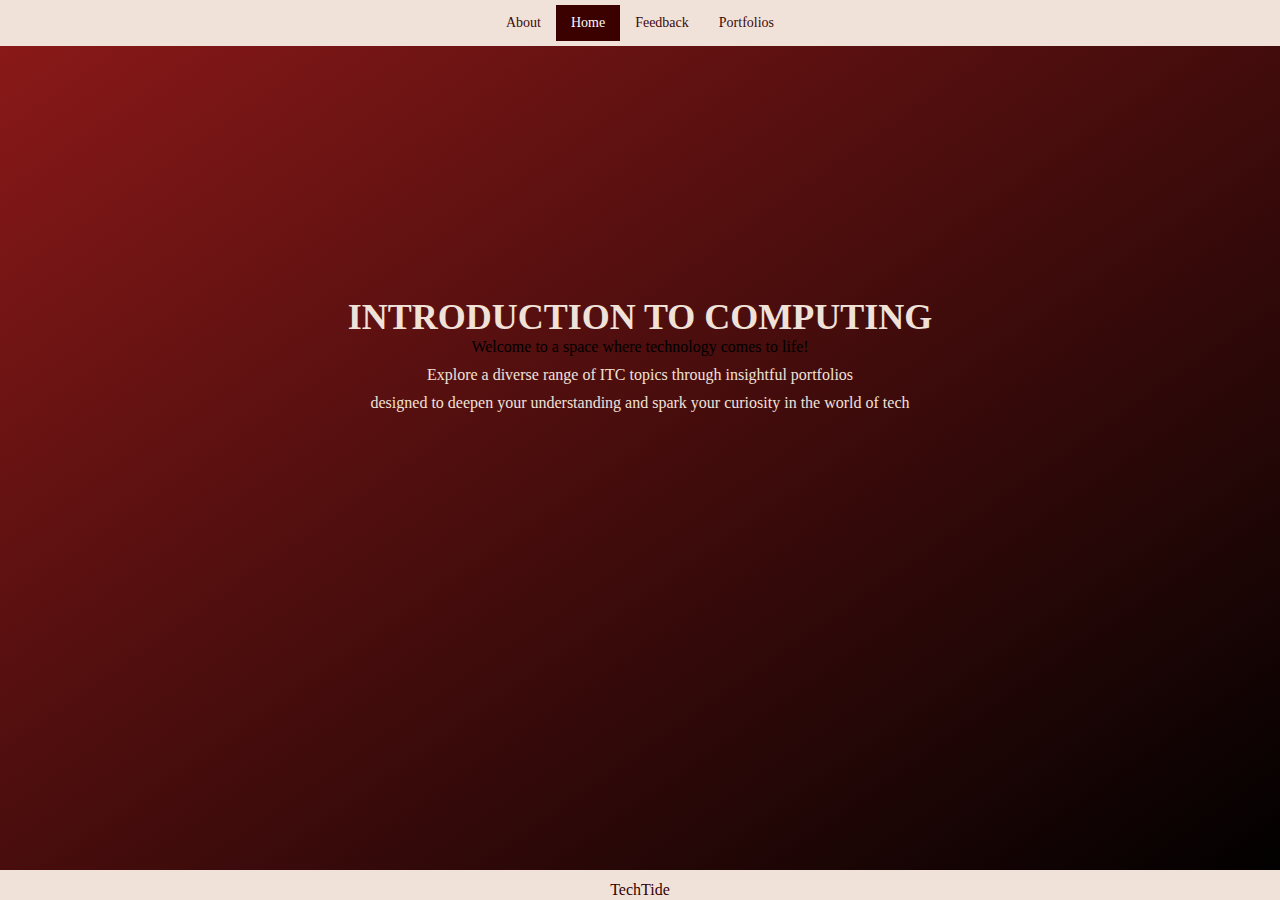
<file: index.html>
<!DOCTYPE html>
<html lang="en">
<head>
  <meta charset="UTF-8">
  <meta name="viewport" content="width=device-width, initial-scale=1.0">
  <title>Home</title>
  <link rel="stylesheet" href="https://cdnjs.cloudflare.com/ajax/libs/font-awesome/6.7.1/css/all.min.css" integrity="sha512-5Hs3dF2AEPkpNAR7UiOHba+lRSJNeM2ECkwxUIxC1Q/FLycGTbNapWXB4tP889k5T5Ju8fs4b1P5z/iB4nMfSQ==" crossorigin="anonymous" referrerpolicy="no-referrer" />
  <link rel="stylesheet" type="text/css" href="style.css">
</head>
<div class="footer">
  <p1>TechTide</p1>
</div>
<body>

<body>
  <div class="topnav">
    <a href="About.html">About</a>
    <a href="index.html" class="active">Home</a>
    <a href="Feedback.html">Feedback</a>
    <a href="portfolios.html">Portfolios</a>
  </div>

  <div class="main-content">
    <div class="header">
      <h1>INTRODUCTION TO COMPUTING</h1>
      <div class="p1">Welcome to a space where technology comes to life!</div>
      <p>Explore a diverse range of ITC topics through insightful portfolios</p>
      <p>designed to deepen your understanding and spark your curiosity in the world of tech</p>
    </div>
  </div>


  </div>
</body>
</html>
</file>
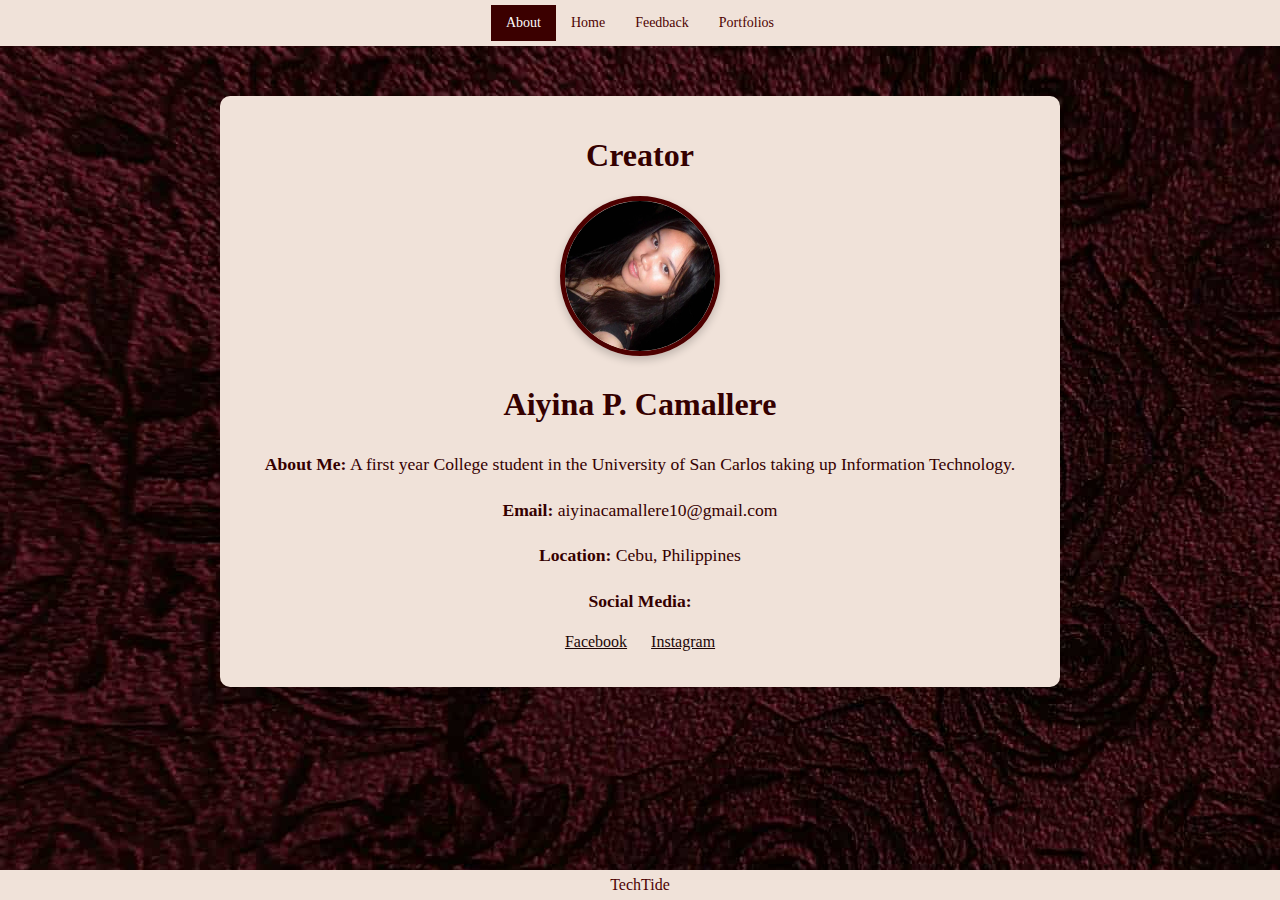
<file: About.html>
<!DOCTYPE html>
<html lang="en">
<head>
    <meta charset="UTF-8">
    <meta name="viewport" content="width=device-width, initial-scale=1.0">
    <title>About Me</title>
    <link rel="stylesheet" href="about.css">
</head>
<div class="topnav">
   <a href="About.html"class="active">About</a>
   <a href="index.html" >Home</a>
   <a href="Feedback.html">Feedback</a>
   <a href="portfolios.html">Portfolios</a>
 </div>
 <div class="footer">
   <p>TechTide</p>
 </div>
<body>
<body>
    <div class="about-container">
      <h1>Creator</h1>
        <div class="profile-photo">
            <img src="images/pic.jpg" alt="Your Name">
        </div>
        <div class="personal-details">
            <h2>Aiyina P. Camallere</h2>
            <p><strong>About Me:</strong> A first year College student in the University of San Carlos taking up Information Technology.</p>
            <p><strong>Email:</strong> aiyinacamallere10@gmail.com</p>
            <p><strong>Location:</strong> Cebu, Philippines</p>
            <p><strong>Social Media:</strong></p>
            <ul>
                <li><a href="https://www.facebook.com/aiyina.camallere.2024?" target="_blank">Facebook</a></li>
                <li><a href="https://l.facebook.com/l.php?u=https%3A%2F%2Fwww.instagram.com%2Fai_yina%2Fprofilecard%2F%3Figsh%3DMTY1N2NqcDR5aHdrZQ%253D%253D%26fbclid%3DIwZXh0bgNhZW0CMTAAAR2XlNVl4Vbpmm59qGIHxsu1a4rlyVPrApivovMjgoEJX5FBKLhjksmLaWg_aem_yRRYVjGOwoGTynNt9DRZhA&h=AT3gWrRBreQpnOW8_fVB7q8u6uqOYtuxcnCK3lMR3O2YCvc5myP27TYnfxpjUsOAkx2ki5VejI-kiCpIO60nN6J7ADbWjlb-bhLQpjnrRpXcCC49f6kzdAWPuse3h5eusUGW9RWkOXgcb9Y" target="_blank">Instagram</a></li>
            </ul>
        </div>
    </div>
</body>
</html>
</file>
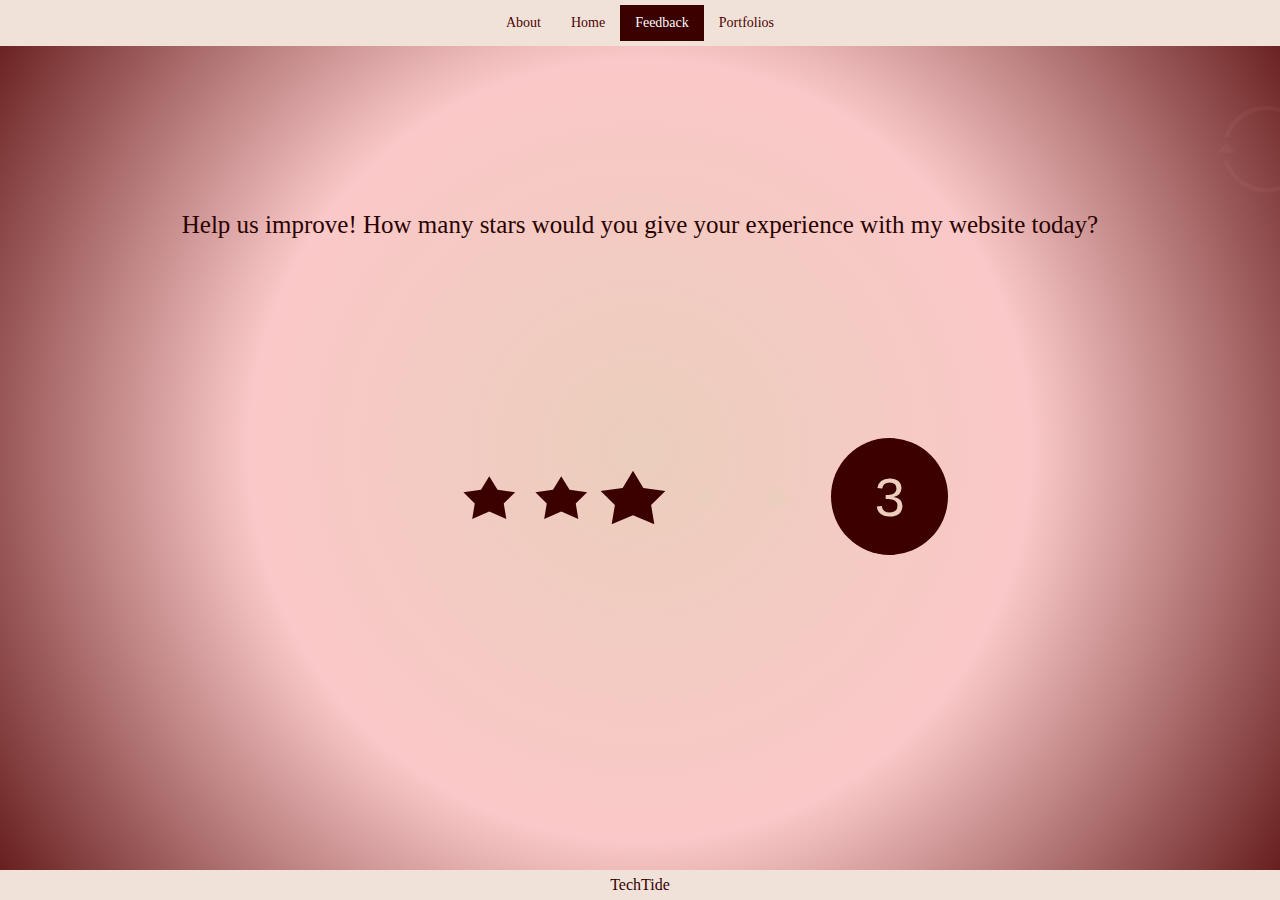
<file: Feedback.html>
<!DOCTYPE html>
<html lang="en">
<head>
    <meta charset="UTF-8">
    <meta http-equiv="X-UA-Compatible" content="IE=edge">
    <meta name="viewport" content="width=device-width, initial-scale=1.0">
    <title>Star Rating</title>
    <link rel="stylesheet" href="feedback.css">
</head>
<div class="footer">
    <p1>TechTide</p1>
  </div>
  <body>
  
  <body>
    <div class="topnav">
      <a href="About.html">About</a>
      <a href="index.html" >Home</a>
      <a href="Feedback.html"class="active">Feedback</a>
      <a href="portfolios.html">Portfolios</a>
    </div>
    <h1>Help us improve! How many stars would you give your experience with my website today?</h1>
<body>
  <div class="star-rating">
    <div class="stars">
      <label class="number"><input type="radio" name="rating" value="0"></label>
      <label class="star"><input type="radio" name="rating" value="1"></label>
      <label class="star"><input type="radio" name="rating" value="2"></label>
      <label class="star"><input type="radio" name="rating" value="3" checked></label>
      <label class="star"><input type="radio" name="rating" value="4"></label>
      <label class="star"><input type="radio" name="rating" value="5"></label>
      <div class="number-rating"></div>
    </div>
  </div>
</body>
</html>
</file>
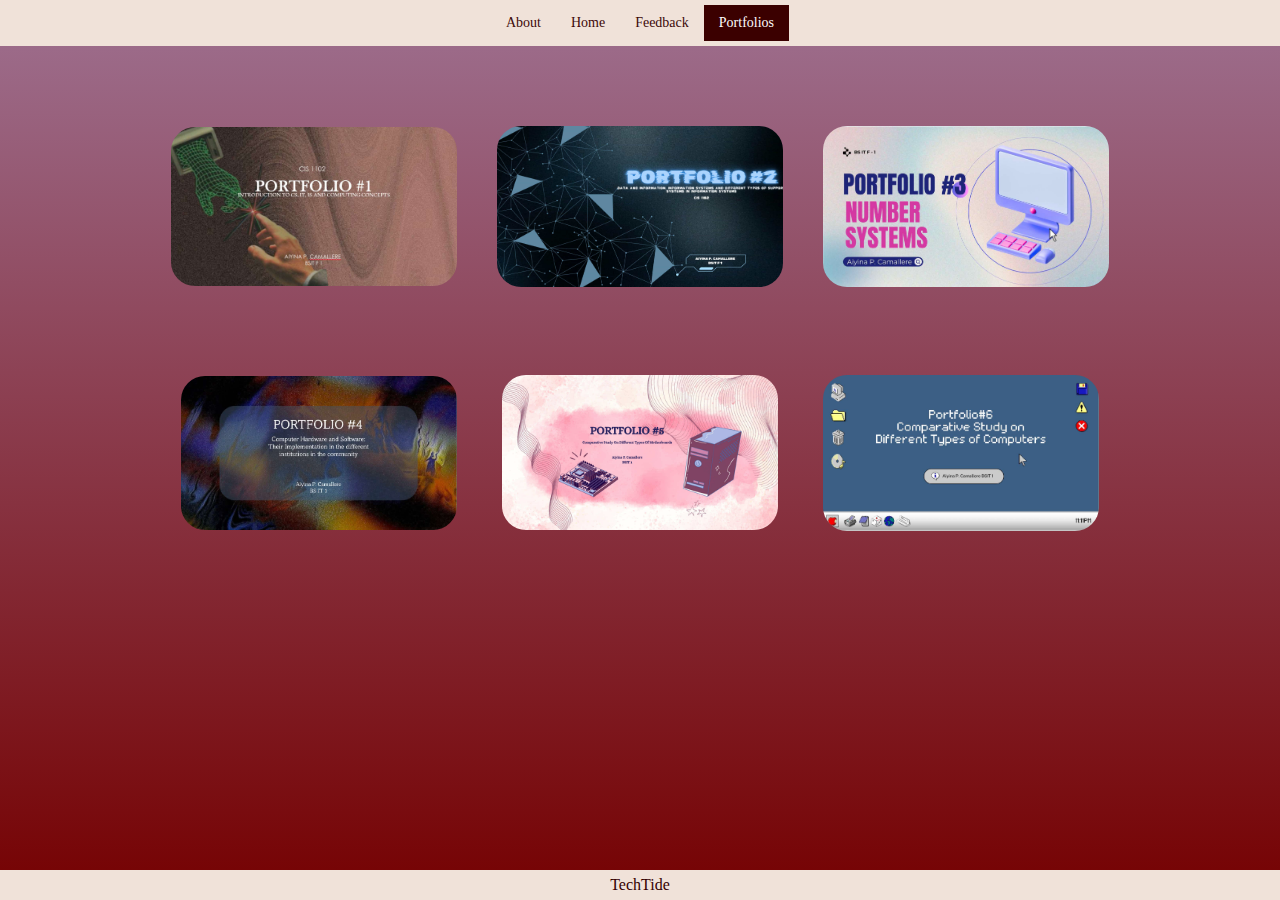
<file: portfolios.html>
<!DOCTYPE html>
<html lang="en">
<head>
   <title>About Sidebar</title>
   <link rel="stylesheet" href="https://cdnjs.cloudflare.com/ajax/libs/font-awesome/6.7.1/css/all.min.css" integrity="sha512-5Hs3dF2AEPkpNAR7UiOHba+lRSJNeM2ECkwxUIxC1Q/FLycGTbNapWXB4tP889k5T5Ju8fs4b1P5z/iB4nMfSQ==" crossorigin="anonymous" referrerpolicy="no-referrer" />
   <link rel="stylesheet" type="text/css" href="portfolios.css">
</head>
<body>
  <div class="topnav">
    <a href="About.html">About</a>
    <a href="index.html" >Home</a>
    <a href="Feedback.html">Feedback</a>
    <a href="portfolios.html"class="active">Portfolios</a>
  </div>
 <div class="container">
    <div class="card__container"></div>
    <article class="card__article">
      <img src="images/port1.jpg" alt="image" class="card__img">

      <div class="card__data">
          <h2 class="card__title">Introduction to CS,IT,IS and Computing Concepts</h2>
          <a href="presentation.html" class="card__button">Read More</a>
      </div>
    </article>


    <article class="card__article">
      <img src="images/port2.jpg" alt="image" class="card__img">

      <div class="card__data">
          <h2 class="card__title">Data and Information, Information Systems and different Types of Support Systems in Information Systems</h2>
          <a href="presentation2.html" class="card__button">Read More</a>
      </div>
    </article>

  <article class="card__article">
      <img src="images/port3.jpg" alt="image" class="card__img">

      <div class="card__data">
          <h2 class="card__title">Number Systems</h2>
          <a href="presentation3.html" class="card__button">Read More</a>
      </div>
    </article>


<div class="container2">
 <article class="card__article">
      <img src="images/port4.jpg" alt="image" class="card__img">

      <div class="card__data">
          <h2 class="card__title">Computer Hardware and Software: Their Implementations in the different institutions in the community</h2>
          <a href="presentation4.html" class="card__button">Read More</a>
      </div>
    </article>

 <article class="card__article">
      <img src="images/port5.jpg" alt="image" class="card__img">

      <div class="card__data">
          <h2 class="card__title">Comparative Study of Different Types of Motherboards</h2>
          <a href="presentation5.html" class="card__button">Read More</a>
      </div>
    </article>

 <article class="card__article">
      <img src="images/port6.jpg" alt="image" class="card__img">

      <div class="card__data">
          <h2 class="card__title">Comparative Study on Different Types of Computers</h2>
          <a href="presentation6.html" class="card__button">Read More</a>
      </div>
    </article>

    <div class="footer">
      <p1>TechTide</p1>
    </div>
</file>
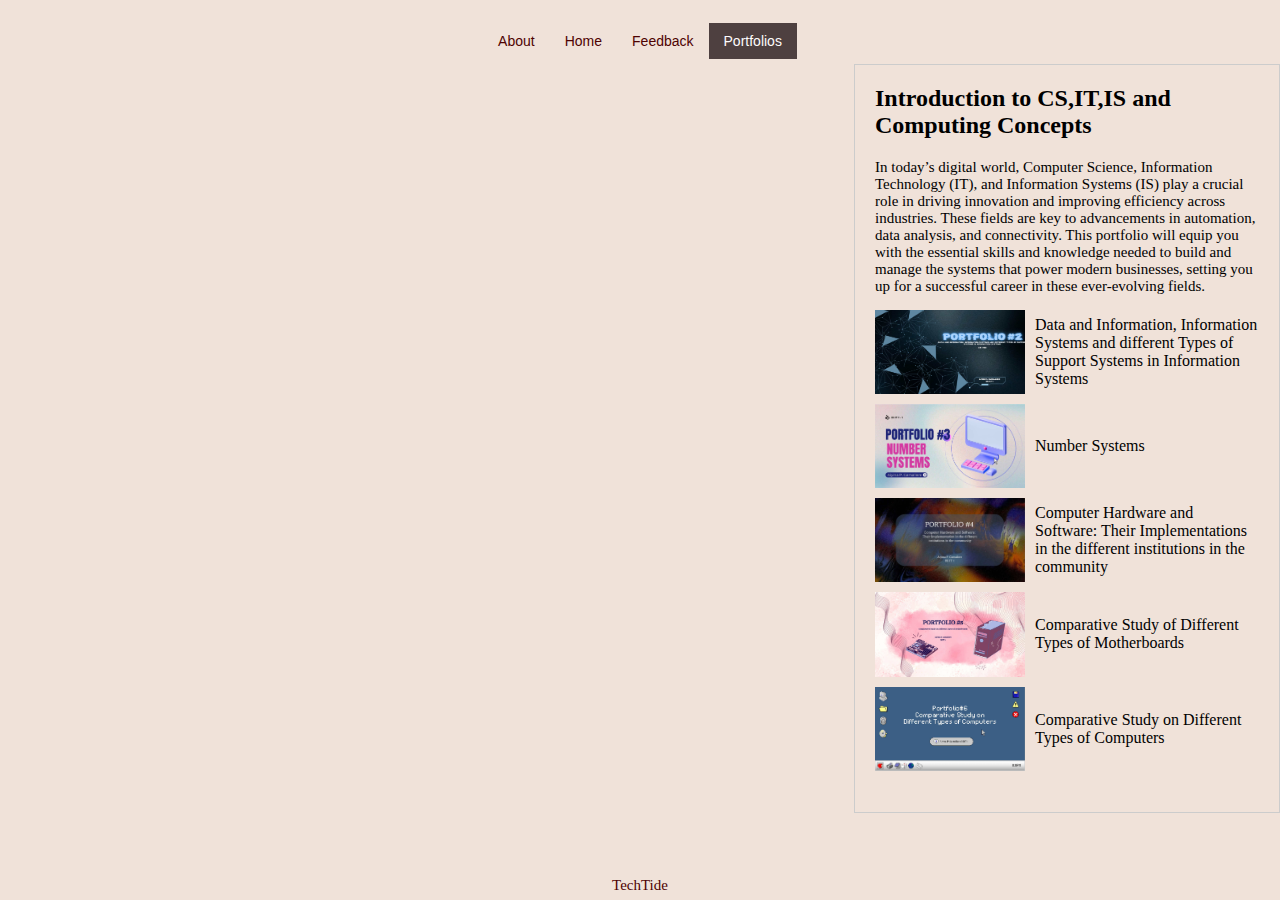
<file: presentation.html>
<!DOCTYPE html>
<html lang="en">
<head>
    <title>CSS Website Layout</title>
    <meta charset="utf-8">
    <meta name="viewport" content="width=device-width, initial-scale=1">
    <link rel="stylesheet" href="presentation.css"> 
</head>
​<div class="footer">
    <p>TechTide</p>
  </div>
<body>
    <div class="topnav">
        <a href="About.html">About</a>
        <a href="index.html">Home</a>
        <a href="Feedback.html">Feedback</a>
        <a href="portfolios.html" class="active">Portfolios</a>
    </div>
    

    <div class="row">
        <div class="container">
            <iframe src="https://docs.google.com/presentation/d/e/2PACX-1vRsT3tOLqp0QDCvjqCtIZ2y3ENWzrZH7uC4LjhplNfAxl6nVpIEbfEuPLGGnuT7nA/embed?start=true&loop=false&delayms=3000" frameborder="0" width="1280" height="749" allowfullscreen="true" mozallowfullscreen="true" webkitallowfullscreen="true"></iframe>    
            <div class="column side">
                <h2>Introduction to CS,IT,IS and Computing Concepts</h2>
                <p>In today’s digital world, Computer Science, Information Technology (IT), and Information Systems (IS) play a crucial role in driving innovation and improving efficiency across industries. These fields are key to advancements in automation, data analysis, and connectivity. This portfolio will equip you with the essential skills and knowledge needed to build and manage the systems that power modern businesses, setting you up for a successful career in these ever-evolving fields.</p>

                <div class="portfolio-item">
                    <img src="images/port2.jpg" alt="Portfolio 2" class="portfolio-img">
                    <a href="presentation2.html" class="card__button">Data and Information, Information Systems and different Types of Support Systems in Information Systems</a>
                </div>
                <div class="portfolio-item">
                    <img src="images/port3.jpg" alt="Portfolio 2" class="portfolio-img">
                    <a href="presentation3.html" class="card__button">Number Systems</a>
                </div>
                <div class="portfolio-item">
                    <img src="images/port4.jpg" alt="Portfolio 3" class="portfolio-img">
                    <a href="presentation4.html" class="card__button">Computer Hardware and Software: Their Implementations in the different institutions in the community</a>
                </div>
                <div class="portfolio-item">
                    <img src="images/port5.jpg" alt="Portfolio 4" class="portfolio-img">
                    <a href="presentation5.html" class="card__button">Comparative Study of Different Types of Motherboards</a>
                </div>
                <div class="portfolio-item">
                    <img src="images/port6.jpg" alt="Portfolio 4" class="portfolio-img">
                    <a href="presentation6.html" class="card__button">Comparative Study on Different Types of Computers</a>
                </div>
                
            </div>
        </div>
    </div>
</body>
</html>
</file>
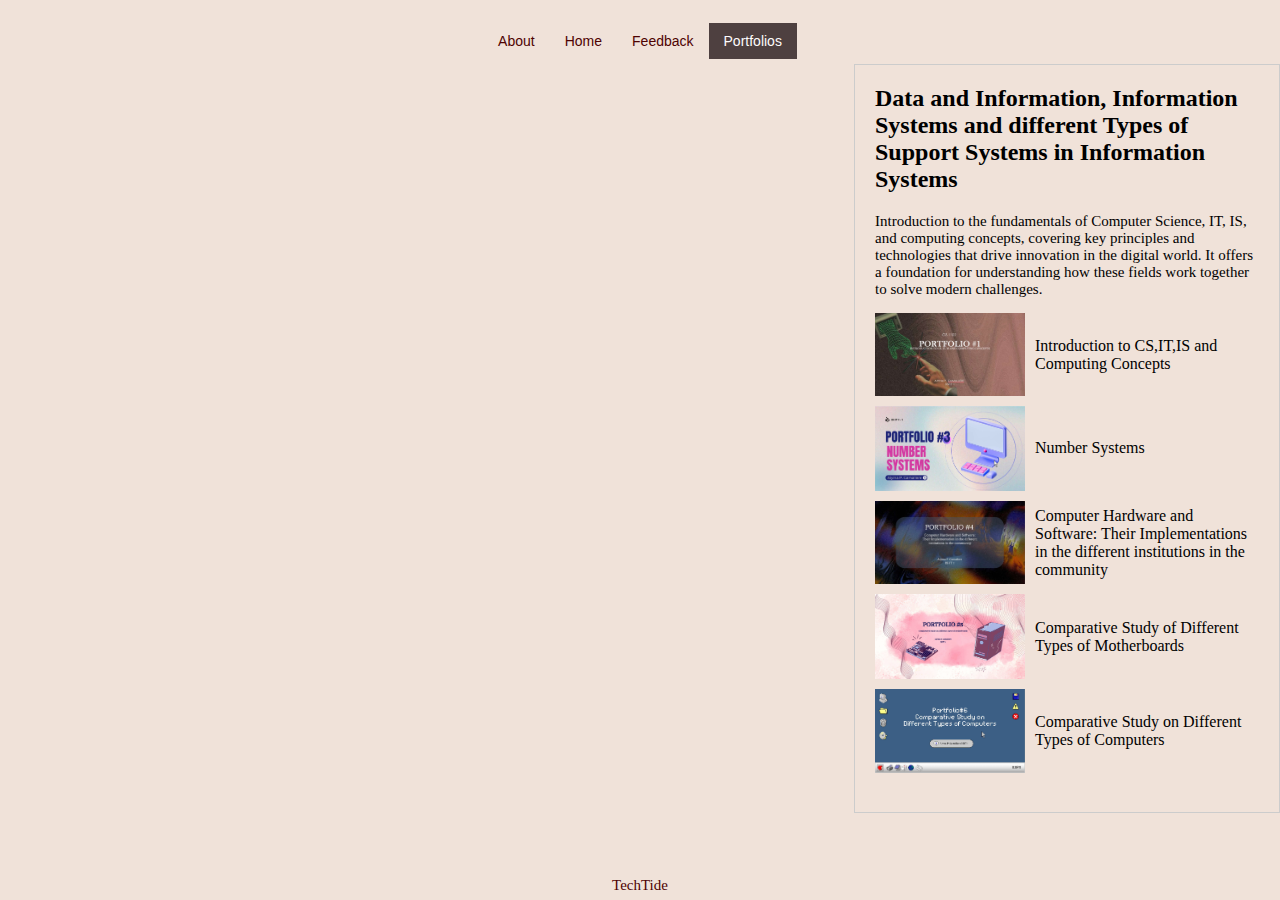
<file: presentation2.html>
<!DOCTYPE html>
<html lang="en">
<head>
    <title>CSS Website Layout</title>
    <meta charset="utf-8">
    <meta name="viewport" content="width=device-width, initial-scale=1">
    <link rel="stylesheet" href="presentation.css"> 
</head>
​<div class="footer">
    <p>TechTide</p>
  </div>
<body>
    <div class="topnav">
        <a href="about.html">About</a>
        <a href="index.html">Home</a>
        <a href="Feedback.html">Feedback</a>
        <a href="portfolios.html" class="active">Portfolios</a>
    </div>

    <div class="row">
        <div class="container">
            <iframe src="https://docs.google.com/presentation/d/e/2PACX-1vRf6iRISkjmp9Ooq5XeixBNwxTBnRunWSFZbmizYvscDLguohibbttQc7pe-JX0PQ/embed?start=true&loop=false&delayms=3000" frameborder="0" width="1280" height="749" allowfullscreen="true" mozallowfullscreen="true" webkitallowfullscreen="true"></iframe>
            <div class="column side">
                <h2>Data and Information, Information Systems and different Types of Support Systems in Information Systems</h2>
                <p>Introduction to the fundamentals of Computer Science, IT, IS, and computing concepts, covering key principles and technologies that drive innovation in the digital world. It offers a foundation for understanding how these fields work together to solve modern challenges.</p>
                
                <div class="portfolio-item">
                    <img src="images/port1.jpg" alt="Portfolio 1" class="portfolio-img">
                    <a href="presentation.html" class="card__button">Introduction to CS,IT,IS and Computing Concepts</a>
                </div>
                <div class="portfolio-item">
                    <img src="images/port3.jpg" alt="Portfolio 3" class="portfolio-img">
                    <a href="presentation3.html" class="card__button">Number Systems</a>
                </div>
                <div class="portfolio-item">
                    <img src="images/port4.jpg" alt="Portfolio 4" class="portfolio-img">
                    <a href="presentation4.html" class="card__button">Computer Hardware and Software: Their Implementations in the different institutions in the community</a>
                </div>
                <div class="portfolio-item">
                    <img src="images/port5.jpg" alt="Portfolio 5" class="portfolio-img">
                    <a href="presentation5.html" class="card__button">Comparative Study of Different Types of Motherboards</a>
                </div>
                <div class="portfolio-item">
                    <img src="images/port6.jpg" alt="Portfolio 6" class="portfolio-img">
                    <a href="presentation6.html" class="card__button">Comparative Study on Different Types of Computers</a>
                </div>
                
            </div>
        </div>
    </div>
</body>
</html>
</file>
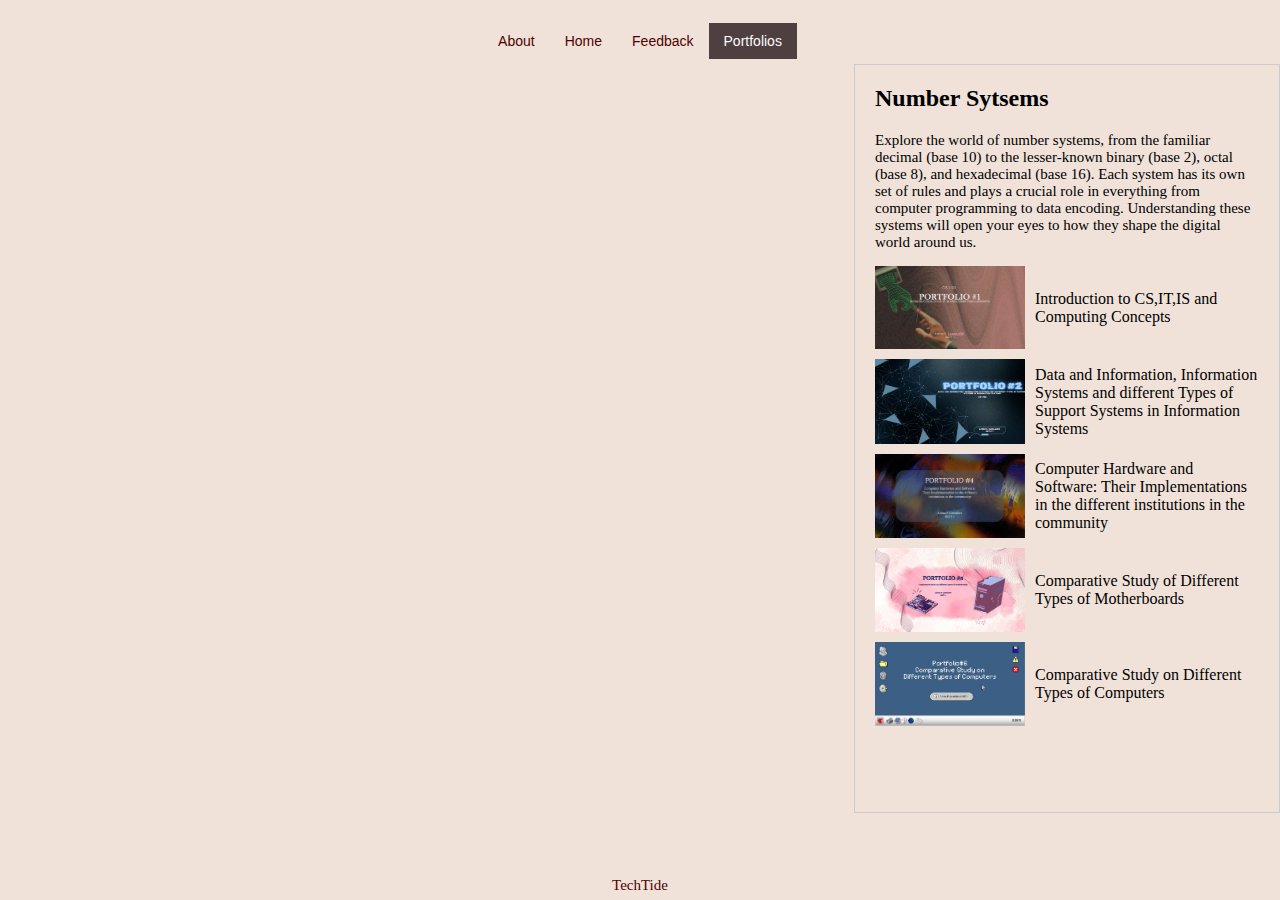
<file: presentation3.html>
<!DOCTYPE html>
<html lang="en">
<head>
    <title>CSS Website Layout</title>
    <meta charset="utf-8">
    <meta name="viewport" content="width=device-width, initial-scale=1">
    <link rel="stylesheet" href="presentation.css"> 
</head>
​<div class="footer">
    <p>TechTide</p>
  </div>
<body>
    <div class="topnav">
        <a href="About.html">About</a>
        <a href="index.html">Home</a>
        <a href="Feedback.html">Feedback</a>
        <a href="portfolios.html" class="active">Portfolios</a>
    </div>

    <div class="row">
        <div class="container">
            <iframe src="https://docs.google.com/presentation/d/e/2PACX-1vTUMmAZcnu1Xv5wvY98Q3DDAec2xEFgumr_7E0fs6GOam4NVMGKEXV_6rzPnK9T-Q/embed?start=true&loop=false&delayms=3000" frameborder="0" width="1280" height="749" allowfullscreen="true" mozallowfullscreen="true" webkitallowfullscreen="true"></iframe>
            <div class="column side">
                <h2>Number Sytsems</h2>
                <p>Explore the world of number systems, from the familiar decimal (base 10) to the lesser-known binary (base 2), octal (base 8), and hexadecimal (base 16). Each system has its own set of rules and plays a crucial role in everything from computer programming to data encoding. Understanding these systems will open your eyes to how they shape the digital world around us.</p>
                
                <div class="portfolio-item">
                    <img src="images/port1.jpg" alt="Portfolio 1" class="portfolio-img">
                    <a href="presentation.html" class="card__button">Introduction to CS,IT,IS and Computing Concepts</a>
                </div>
                <div class="portfolio-item">
                    <img src="images/port2.jpg" alt="Portfolio 3" class="portfolio-img">
                    <a href="presentation3.html" class="card__button">Data and Information, Information Systems and different Types of Support Systems in Information Systems</a>
                </div>
                <div class="portfolio-item">
                    <img src="images/port4.jpg" alt="Portfolio 4" class="portfolio-img">
                    <a href="presentation4.html" class="card__button">Computer Hardware and Software: Their Implementations in the different institutions in the community</a>
                </div>
                <div class="portfolio-item">
                    <img src="images/port5.jpg" alt="Portfolio 5" class="portfolio-img">
                    <a href="presentation5.html" class="card__button">Comparative Study of Different Types of Motherboards</a>
                </div>
                <div class="portfolio-item">
                    <img src="images/port6.jpg" alt="Portfolio 6" class="portfolio-img">
                    <a href="presentation6.html" class="card__button">Comparative Study on Different Types of Computers</a>
                </div>
                
            </div>
        </div>
    </div>
</body>
</html>
</file>
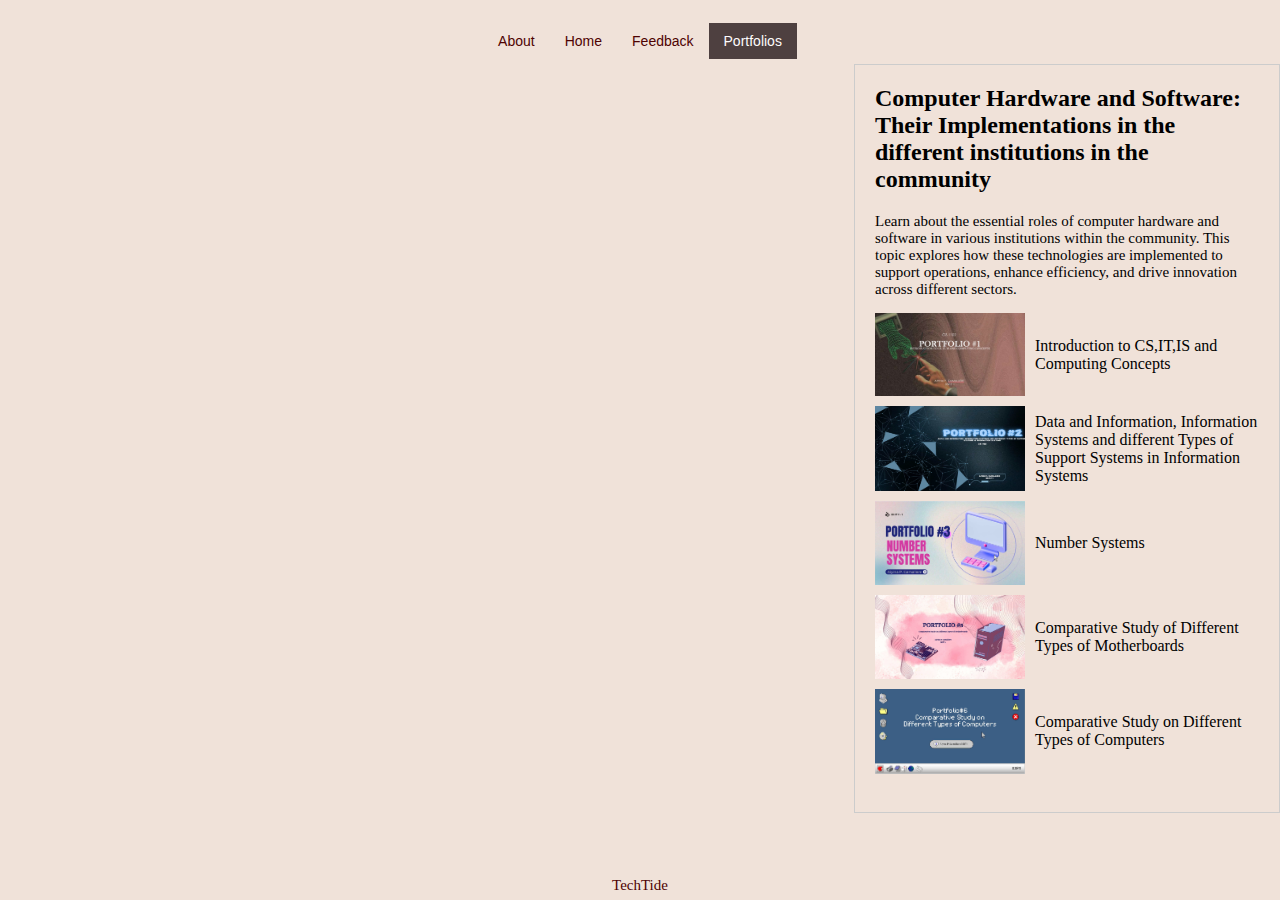
<file: presentation4.html>
<!DOCTYPE html>
<html lang="en">
<head>
    <title>CSS Website Layout</title>
    <meta charset="utf-8">
    <meta name="viewport" content="width=device-width, initial-scale=1">
    <link rel="stylesheet" href="presentation.css"> 
</head>
​<div class="footer">
    <p>TechTide</p>
  </div>
<body>
    <div class="topnav">
        <a href="About.html">About</a>
        <a href="index.html">Home</a>
        <a href="Feedback.html">Feedback</a>
        <a href="portfolios.html" class="active">Portfolios</a>
    </div>

    <div class="row">
        <div class="container">
            <iframe src="https://docs.google.com/presentation/d/e/2PACX-1vRIYonwVx3xRUIlEscWSMY4CLZuD-LQW9NnqxJTgBl8Tr54nh2WlVhAQAKcq2uXnQ/embed?start=true&loop=false&delayms=3000" frameborder="0" width="1280" height="749" allowfullscreen="true" mozallowfullscreen="true" webkitallowfullscreen="true"></iframe>
            <div class="column side">
                <h2>Computer Hardware and Software: Their Implementations in the different institutions in the community</h2>
                <p>Learn about the essential roles of computer hardware and software in various institutions within the community. This topic explores how these technologies are implemented to support operations, enhance efficiency, and drive innovation across different sectors.
                </p>
                
                <div class="portfolio-item">
                    <img src="images/port1.jpg" alt="Portfolio 1" class="portfolio-img">
                    <a href="presentation.html" class="card__button">Introduction to CS,IT,IS and Computing Concepts</a>
                </div>
                <div class="portfolio-item">
                    <img src="images/port2.jpg" alt="Portfolio 2" class="portfolio-img">
                    <a href="presentation3.html" class="card__button">Data and Information, Information Systems and different Types of Support Systems in Information Systems</a>
                </div>
                <div class="portfolio-item">
                    <img src="images/port3.jpg" alt="Portfolio 3" class="portfolio-img">
                    <a href="presentation3.html" class="card__button">Number Systems</a>
                </div>
                <div class="portfolio-item">
                    <img src="images/port5.jpg" alt="Portfolio 5" class="portfolio-img">
                    <a href="presentation5.html" class="card__button">Comparative Study of Different Types of Motherboards</a>
                </div>
                <div class="portfolio-item">
                    <img src="images/port6.jpg" alt="Portfolio 6" class="portfolio-img">
                    <a href="presentation6.html" class="card__button">Comparative Study on Different Types of Computers</a>
                </div>
                
            </div>
        </div>
    </div>
</body>
</html>
</file>
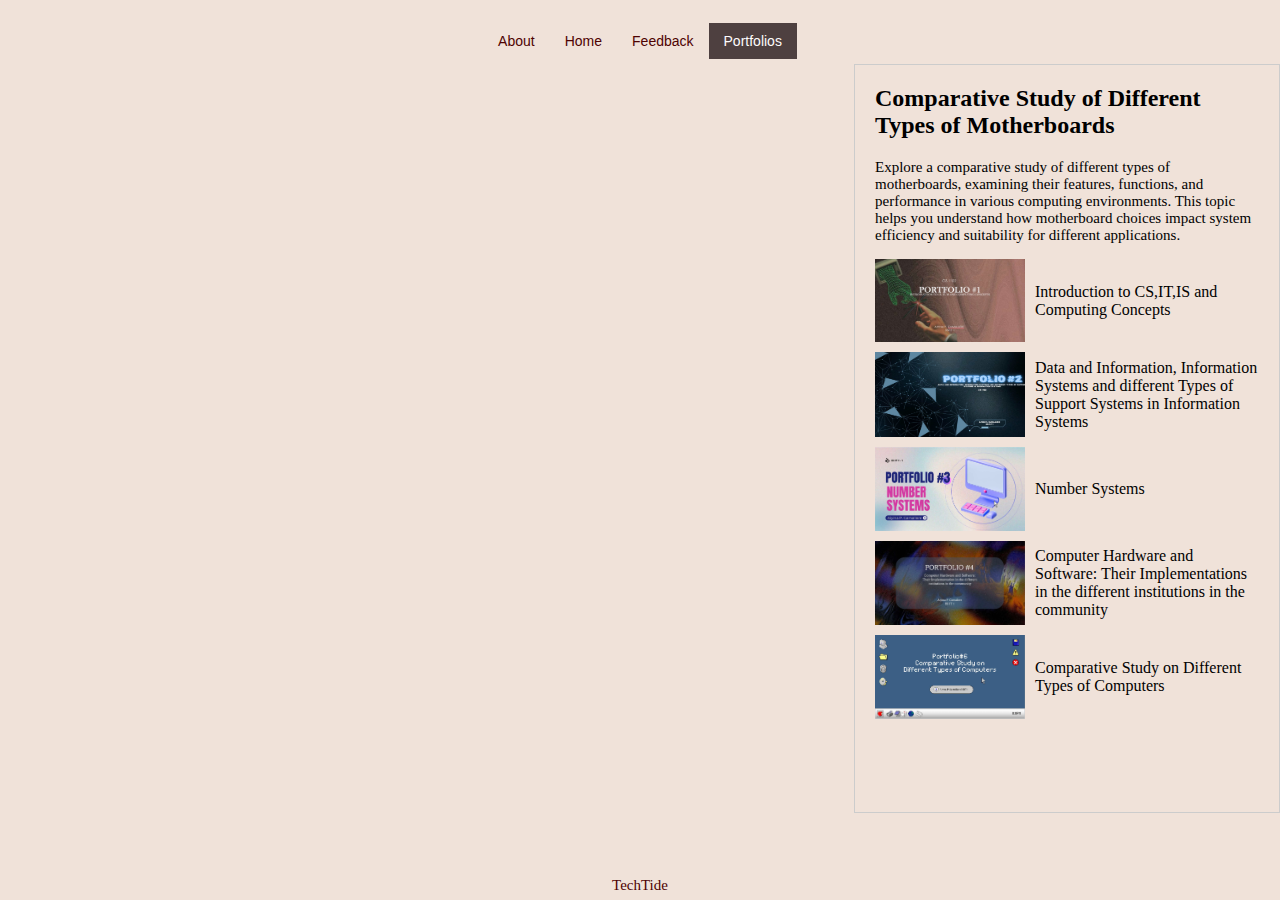
<file: presentation5.html>
<!DOCTYPE html>
<html lang="en">
<head>
    <title>CSS Website Layout</title>
    <meta charset="utf-8">
    <meta name="viewport" content="width=device-width, initial-scale=1">
    <link rel="stylesheet" href="presentation.css"> 
</head>
​<div class="footer">
    <p>TechTide</p>
  </div>
<body>
    <div class="topnav">
        <a href="About.html">About</a>
        <a href="index.html">Home</a>
        <a href="Feedback.html">Feedback</a>
        <a href="portfolios.html" class="active">Portfolios</a>
    </div>

    <div class="row">
        <div class="container">
            <iframe src="https://docs.google.com/presentation/d/e/2PACX-1vTsS4Y_MXsuxTy8UAurEBAImf9yJ6_JMT7OwTZZAhN7zsvh8AnEci0-69o3KRSXBQ/embed?start=true&loop=false&delayms=3000" frameborder="0" width="1280" height="749" allowfullscreen="true" mozallowfullscreen="true" webkitallowfullscreen="true"></iframe>
            <div class="column side">
                <h2>Comparative Study of Different Types of Motherboards</h2>
                <p>Explore a comparative study of different types of motherboards, examining their features, functions, and performance in various computing environments. This topic helps you understand how motherboard choices impact system efficiency and suitability for different applications.</p>
                
                <div class="portfolio-item">
                    <img src="images/port1.jpg" alt="Portfolio 1" class="portfolio-img">
                    <a href="presentation.html" class="card__button">Introduction to CS,IT,IS and Computing Concepts</a>
                </div>
                <div class="portfolio-item">
                    <img src="images/port2.jpg" alt="Portfolio 2" class="portfolio-img">
                    <a href="presentation2.html" class="card__button">Data and Information, Information Systems and different Types of Support Systems in Information Systems</a>
                </div>
                <div class="portfolio-item">
                    <img src="images/port3.jpg" alt="Portfolio 3" class="portfolio-img">
                    <a href="presentation3.html" class="card__button">Number Systems</a>
                </div>
                <div class="portfolio-item">
                    <img src="images/port4.jpg" alt="Portfolio 5" class="portfolio-img">
                    <a href="presentation4.html" class="card__button">Computer Hardware and Software: Their Implementations in the different institutions in the community</a>
                </div>
                <div class="portfolio-item">
                    <img src="images/port6.jpg" alt="Portfolio 6" class="portfolio-img">
                    <a href="presentation6.html" class="card__button">Comparative Study on Different Types of Computers</a>
                </div>
                
            </div>
        </div>
    </div>
</body>
</html>
</file>
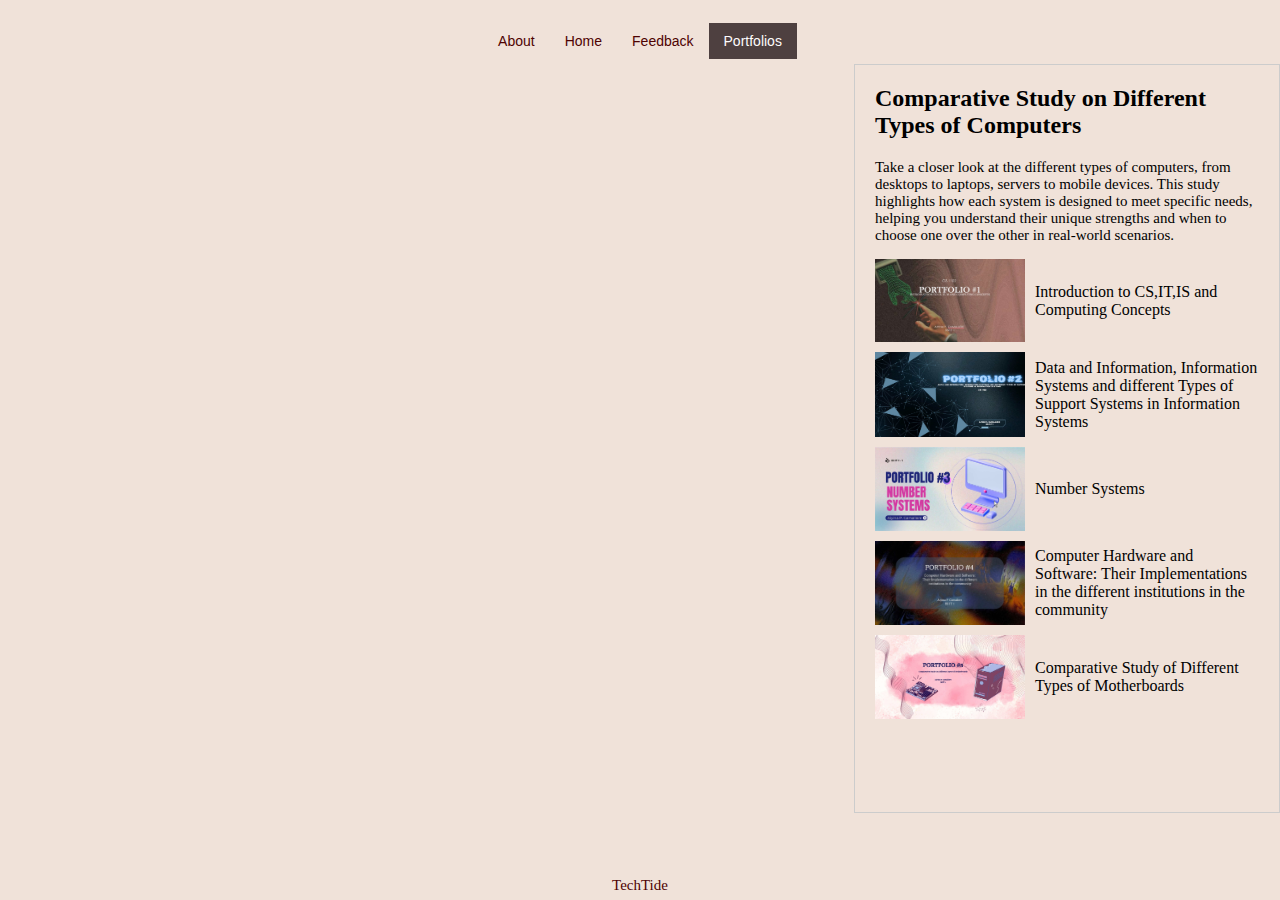
<file: presentation6.html>
<!DOCTYPE html>
<html lang="en">
<head>
    <title>CSS Website Layout</title>
    <meta charset="utf-8">
    <meta name="viewport" content="width=device-width, initial-scale=1">
    <link rel="stylesheet" href="presentation.css"> 
</head>
​<div class="footer">
    <p>TechTide</p>
  </div>
<body>
    <div class="topnav">
        <a href="About.html">About</a>
        <a href="index.html">Home</a>
        <a href="Feedback.html">Feedback</a>
        <a href="portfolios.html" class="active">Portfolios</a>
    </div>

    <div class="row">
        <div class="container">
            <iframe src="https://docs.google.com/presentation/d/e/2PACX-1vQlAM1IbBbrGUrM7NuADm6fYw3EDX5KMkB_HbBOsmcsrkH1t4ZLKAuOsragJV9C9A/embed?start=true&loop=false&delayms=3000" frameborder="0" width="1280" height="749" allowfullscreen="true" mozallowfullscreen="true" webkitallowfullscreen="true"></iframe>
            <div class="column side">
                <h2>Comparative Study on Different Types of Computers</h2>
                <p>Take a closer look at the different types of computers, from desktops to laptops, servers to mobile devices. This study highlights how each system is designed to meet specific needs, helping you understand their unique strengths and when to choose one over the other in real-world scenarios.</p>
                
                <div class="portfolio-item">
                    <img src="images/port1.jpg" alt="Portfolio 1" class="portfolio-img">
                    <a href="presentation.html" class="card__button">Introduction to CS,IT,IS and Computing Concepts</a>
                </div>
                <div class="portfolio-item">
                    <img src="images/port2.jpg" alt="Portfolio 2" class="portfolio-img">
                    <a href="presentation2.html" class="card__button">Data and Information, Information Systems and different Types of Support Systems in Information Systems</a>
                </div>
                <div class="portfolio-item">
                    <img src="images/port3.jpg" alt="Portfolio 3" class="portfolio-img">
                    <a href="presentation3.html" class="card__button">Number Systems</a>
                </div>
                <div class="portfolio-item">
                    <img src="images/port4.jpg" alt="Portfolio 5" class="portfolio-img">
                    <a href="presentation4.html" class="card__button">Computer Hardware and Software: Their Implementations in the different institutions in the community</a>
                </div>
                <div class="portfolio-item">
                    <img src="images/port5.jpg" alt="Portfolio 6" class="portfolio-img">
                    <a href="presentation5.html" class="card__button">Comparative Study of Different Types of Motherboards</a>
                </div>
                
            </div>
        </div>
    </div>
</body>
</html>
</file>
<file: style.css>
.topnav {
  background-color: #f0e2d9;
  overflow: hidden;
  display: flex;          
  justify-content: center; 
  align-items: center;    
  padding: 5px 0;  
}

.topnav a {
  color: #3d0909;
  text-align: center;
  padding: 10px 15px;
  text-decoration: none;
  font-size: 14px;
}

.topnav a:hover {
  background-color: #ffe8e8;
  color: black;
}

.topnav a.active {
  background-color: #3b0000;
  color: rgb(253, 251, 251);
}

.header {
  padding: 40px 20px;         
  text-align: center;         
  margin-top: 200px;  
  width: 100%;
  box-sizing:border-box;        
}

.header h1 {
  font-size: 36px;            
  color: #f0e2d9;               
  margin: 0; 
  margin: 10px 0 0;    
  font-style: 'Goudy Old Style';           
}


body {
  height: 200px;
  background-image: linear-gradient(to bottom right, rgb(141, 25, 25), black);
  background-size: cover;  
  background-position: center; 
  background-repeat: no-repeat;  
  height: 100vh;  
  margin: 0; 
}
p {
  font-family: 'Garamond', serif; 
  font-size: 16px;  
  font-weight: normal; 
  color: #f0e2d9; 
  margin: 10px 0 0;
}

p1{
  font-family: 'Garamond', serif; 
  font-size: 16px;  
  font-weight: normal; 
  color: #f0e2d9; 
  margin: 10px 0 0;
  text-align: center;
}

h3{
  font-family: 'Garamond', serif; 
  font-size: 16px;  
  font-weight: normal; 
  color: #f0e2d9; 
  line-height: 1.5;  
  text-align: center; 
  margin: 1rem 0; 
}

h2{
  font-family: 'Bodoni', serif; 
  font-size: 25px;  
  font-weight: normal; 
  color: #f0e2d9; 
  line-height: 1.5;  
  text-align: center; 
  margin: 1rem 0; 
}


.container {
  display: flex;
  flex-wrap: wrap;
  gap: 1.5rem; 
  padding-block: 3rem; 
  width: calc(100% - 40px); 
  position: relative;
  margin: 0 auto; 
  justify-content: center; 
}

.container2{
  display: flex;
  flex-wrap: wrap;
  gap: 1.8rem; 
  padding-block: 3rem; 
  width: calc(100% - 40px); 
  position: relative;
  margin: 0 auto; 
  justify-content: center; 
}

.card__container{
display: flex;
justify-content: center;
gap: 1.5rem;
flex-wrap: wrap;
width: 100%; 
}

.card__article{
position: relative;
overflow: hidden;
flex: 1 1 calc(25% - 1.5rem); /* Responsive sizing */
max-width: calc(25% - 1.5rem); /* Ensure it does not exceed this width */
margin: 0.5rem; /* Space around each card */
box-sizing: border-box; 
display: flex; /* Enable flexbox on the card */
flex-direction: column; /* Stack children vertically */
align-items: center; /* Center children horizontally */
justify-content: center; /* Center children vertically */
}

.card__img{
width: 100%;
height: auto;
border-radius: 1.5rem;
}

.card__data{
width: 55%;
background-color:rgb(245, 239, 226);
padding: 1.5rem 2rem;
box-shadow: 0 8px 24px hsla(0, 0%, 0%, .15);
border-radius: 1rem;
margin-top: -2rem;
position: absolute;
bottom: -5.3rem;
margin: 0 auto;
opacity: 0;
max-height:100px;
transition: opacity 0s ease-in-out;
overflow: hidden;
}

.card__title{
margin-top: -0.5rem;
font-size: 14px;
font-weight: 500;
color: rgb(0, 0, 0);
margin-bottom: 1rem;
text-align: center;
}

.card__button{
text-decoration: none;
font-size: 13px;
font-weight: 500;
color: var(--first-color);
display: block;
margin: 1rem auto;
width: fit-content;
}

.card__button:hover{
text-decoration: underline;
}

.card__article:hover .card__data{
animation: show-data 1s forwards;
opacity: 1;
transform: translateY(0);
}

.card__article:hover{
animation: remove-overflow 1s forwards;
}

@keyframes show-data{
50%{
  transform:translateY(-9rem);
}
100%{
  transform: translateY(-7rem);
}
}

@keyframes remover-overflow{
to{
  overflow: initial;
  transform: translateX(-50%) translateY(3rem);
}
}

@media screen and (max-width: 340px){
  .container{
    margin-inline: 1rem;
  }
  .card__data{
    width:100px;
    padding: 1rem;
  }
}
@media screen and (min-width: 780px){
  .container{
    grid-template-colums: repeat(2. 1fr);
    column-gap: 1.5rem;
  }
}


.footer { 
  position: fixed;
  left: 0;
  bottom: 0;
  width: 100%;
  background-color: #f0e2d9;
  color: #4e0202;
  text-align: center;
  height: 30px; 
  display: flex; 
  justify-content: center; 
  align-items: center; 
  margin: 0;  
  padding: 0; 
}

p1{
  color:#350000
}
</file>
<file: about.css>
body {
    font-family: Arial, sans-serif;
    background-image: url(images/back.jpg);
    margin: 0;
    padding: 0;
}

.topnav {
    background-color: #f0e2d9;
    overflow: hidden;
    display: flex;          
    justify-content: center; 
    align-items: center;    
    padding: 5px 0;  
    font-family: 'Goudy Old Style';  
  }
  
  .topnav a {
    color: #4e0202;
    text-align: center;
    padding: 10px 15px;
    text-decoration: none;
    font-size: 14px;
  }
  
  .topnav a:hover {
    background-color: #ffe8e8;
    color: black;
  }
  
  .topnav a.active {
    background-color: #3b0000;
    color: rgb(253, 251, 251);
  }
  

.about-container {
    max-width: 800px;
    margin: 50px auto;
    background: #f0e2d9;
    border-radius: 10px;
    box-shadow: 0 2px 10px rgba(0, 0, 0, 0.1);
    padding: 20px;
    text-align: center;
}

.profile-photo {
    margin-bottom: 20px;
}

.profile-photo img {
    width: 150px; 
    height: 150px; 
    border-radius: 50%;
    border: 5px solid #4e0000;
    box-shadow: 0 4px 8px rgba(0, 0, 0, 0.2);
}

h1, h2 {
    font-size: 2em;
    color: #350000;
    font-family: 'Goudy Old Style', serif; 
}

.personal-details p {
    font-size: 1.1em;
    color: #350000;
    line-height: 1.6;
    font-family: 'Candara'; 
}

.personal-details ul {
    list-style-type: none;
    padding: 0;
    font-family: 'Candara'; 
}

.personal-details ul li {
    display: inline;
    margin: 0 10px;
    font-family: 'Candara'; 
}

.personal-details a {
    color: #1d0606; 
    transition: color 0.3s;
    font-family: 'Candara'; 
}

.personal-details a:hover {
    color: #350000; 
}

.footer { 
    position: fixed;
    left: 0;
    bottom: 0;
    width: 100%;
    background-color: #f0e2d9;
    color: #4e0202;
    text-align: center;
    height: 30px; 
    display: flex; 
    justify-content: center; 
    align-items: center; 
    margin: 0;  
    padding: 0; 
    font-family: 'Goudy Old Style';
}
</file>
<file: feedback.css>
.topnav {
  background-color: #f0e2d9;
  overflow: hidden;
  display: flex;          
  justify-content: center; 
  align-items: center;    
  padding: 5px 0;  
}

.topnav a {
  color: #4e0202;
  text-align: center;
  padding: 10px 15px;
  text-decoration: none;
  font-size: 14px;
}

.topnav a:hover {
  background-color: #ffe8e8;
  color: black;
}

.topnav a.active {
  background-color: #3b0000;
  color: rgb(253, 251, 251);
}

h1{
  font-family: 'Garamond', serif; 
  font-size: 25px;  
  font-weight: normal; 
  color: #290200; 
  line-height: 1.5;  
  text-align: center; 
  margin: 10rem 0 1rem 0; 
  
}

:root {
  --tran: all 0.5s ease 0s;
  --dark: #ebcebc;
  --back: #ebcebc;
}

* { outline: none; }

body {
  margin: 0;
  padding: 0;
  width: 100vw;
  height: 100vh;
  overflow: hidden;
  display: flex;
  flex-direction: column;
  justify-content: center;
  background: radial-gradient( circle at 50% 50%, var(--back),#fac8c8, #611717);
}


.star:hover,
.star:has(~ .star:hover),
.star:has(:checked),
.star:has(~ .star :checked) {
  --star: #3b0000;
}

.number:hover ~ .star:has(~ .star :checked),
.number:hover ~ .star:has(:checked),
.star:hover ~ .star:has(~ .star :checked),
.star:hover ~ .star:has(:checked) {
  --star:  #ebcebc;
}


.number:hover ~ .star:has(~ .star :checked):after,
.number:hover ~ .star:has(:checked):after,
.star:hover ~ .star:has(~ .star :checked):after,
.star:hover ~ .star:has(:checked):after {
  clip-path: polygon(28% 55%, 2% 41%, 30% 31%, 36% 1%, 53% 24%, 28% 55%, 35% 62%, 68% 44%, 98% 52%, 73% 68%, 75% 99%, 52% 80%, 24% 91%, 35% 62%);
}


.number:hover ~ .star:has(~ .star :checked),
.number:hover ~ .star:has(:checked),
.star:hover ~ .star:has(~ .star :checked),
.star:hover ~ .star:has(:checked) {
  background: var(--dark);
  transition: all 0.1s ease 0s;
  transition: var(--tran);
}


.star:has(:checked) {
  transform: scale(1.25);
  transition-timing-function: linear(0 0%, 0 2.27%, 0.02 4.53%, 0.04 6.8%, 0.06 9.07%, 0.1 11.33%, 0.14 13.6%, 0.25 18.15%, 0.39 22.7%, 0.56 27.25%, 0.77 31.8%, 1 36.35%, 0.89 40.9%, 0.85 43.18%, 0.81 45.45%, 0.79 47.72%, 0.77 50%, 0.75 52.27%, 0.75 54.55%, 0.75 56.82%, 0.77 59.1%, 0.79 61.38%, 0.81 63.65%, 0.85 65.93%, 0.89 68.2%, 1 72.7%, 0.97 74.98%, 0.95 77.25%, 0.94 79.53%, 0.94 81.8%, 0.94 84.08%, 0.95 86.35%, 0.97 88.63%, 1 90.9%, 0.99 93.18%, 0.98 95.45%, 0.99 97.73%, 1 100%);
}

.star-rating {
  padding: 0.5vmin 2.5vmin 1vmin 1vmin;
  border-radius: 0vmin;
  font-size: 3vmin;
  position: relative;
  flex-grow: 1; 
  display: flex; 
  justify-content: center; 
  align-items: center; 
  margin-top: -10rem;
}

.stars {
  display: flex;
}

.star {
  display: grid;
  place-items: center;
  padding: 1vmin;
  cursor: pointer;
  transition: var(--tran);
  background: radial-gradient(circle at 50% 50%,  #ebcebc 1vmin, rgba(126, 126, 126, 0) calc(1vmin + 1px) 100%);
}

.star input,
.star::before,
.star::after {
  grid-area: star;
  width: 5vmin;
  height: 5vmin;
  margin: 0 0.5vmin;
}

.star [type="radio"] {
  appearance: none;
}

.star::before,
.star::after {
  content: "";
  width: 100%;
  height: 100%;
  clip-path: polygon(50% 0%, 66% 32%, 100% 38%, 78% 64%, 83% 100%, 50% 83%, 17% 100%, 22% 64%, 0 38%, 34% 32%);
}

.star::after {
  transition: all ease-in-out 130ms;
  width: calc(100% - 0.25vmin);
  height: calc(100% - 0.25vmin);
  background: var(--star);
}



.number-rating:before {
  content: "0";
  font-family: 'Days One', sans-serif;
  display: grid;
  place-items: center;
  background: #3d0000;
  color: var(--dark);
  position: absolute;
  margin-top: -3.1vmin;
  border-radius: 50%;
  margin-left: 2vmin;
  font-size: 6vmin;
  width: 13vmin;
  height: 13vmin;
}

body:has(.star:nth-child(2) > input:checked) .star-rating .number-rating:before {
  content: "1";
}

body:has(.star:nth-child(3) > input:checked) .star-rating .number-rating:before {
  content: "2";
}

body:has(.star:nth-child(4) > input:checked) .star-rating .number-rating:before {
  content: "3";
}

body:has(.star:nth-child(5) > input:checked) .star-rating .number-rating:before {
  content: "4";
}

body:has(.star:nth-child(6) > input:checked) .star-rating .number-rating:before {
  content: "5";
}





body:has(.number:hover) .star-rating .number-rating:before {
  content: "0" !important;
}

body:has(.star:nth-child(2):hover) .star-rating .number-rating:before {
  content: "1" !important;
}

body:has(.star:nth-child(3):hover) .star-rating .number-rating:before {
  content: "2" !important;
}

body:has(.star:nth-child(4):hover) .star-rating .number-rating:before {
  content: "3" !important;
}

body:has(.star:nth-child(5):hover) .star-rating .number-rating:before {
  content: "4" !important;
}

body:has(.star:nth-child(6):hover) .star-rating .number-rating:before {
  content: "5" !important;
}



.number input {
  display: none;
}

.number {
  right: -5vmin;
  top: -1vmin;
  z-index: 1;
  height: 13vmin;
  width: 13vmin;
  position: absolute;
  cursor: pointer;
  border-radius: 100%;
}

.number:before {
  --ar: var(--dark);
  content: "";
  position: absolute;
  width: 13vmin;
  height: 13vmin;
  border-radius: 100%;
  transform: rotate(0deg);
  background:
    radial-gradient(circle at 50% 125%, #fff0 45%, var(--ar) calc(45% + 1px) 50%, #fff0 calc(50% + 1px) 100%),
    radial-gradient(circle at 50% -25%, #fff0 45%, var(--ar) calc(45% + 1px) 50%, #fff0 calc(50% + 1px) 100%),
    conic-gradient(from -45deg at 50% 60%, var(--ar) 0 25%,#fff0 0 100%),
    conic-gradient(from 135deg at 50% 40%, var(--ar) 0 25%, #fff0 0 100%);
  background-size: 100% 45%, 100% 45%, 1.75vmin 1.75vmin, 1.75vmin 1.75vmin;
  background-repeat: no-repeat;
  background-position: 0% -10%, 0% 110%, 90% 52%, 10% 46%;
  transition: var(--tran);
  opacity: 0.05;
}

.number:hover:before {
  transform: rotate(360deg);
  opacity: 1;
}
.footer { 
    position: fixed;
    left: 0;
    bottom: 0;
    width: 100%;
    background-color: #f0e2d9;
    color: #4e0202;
    text-align: center;
    height: 30px; 
    display: flex; 
    justify-content: center; 
    align-items: center; 
    margin: 0;  
    padding: 0; 
  }
  p1{
    color:#350000;
    font-family: 'Goudy Old Style';
  }
</file>
<file: portfolios.css>
h2{
    font-family: 'Bodoni', serif; 
    font-size: 25px;  
    font-weight: normal; 
    color: #f0e2d9; 
    line-height: 1.5;  
    text-align: center; 
    margin: 1rem 0; 
  }
  
  body {
    background-image: linear-gradient(to bottom, #9e7090, #750101);
    background-attachment: fixed;
    background-size: 100% 100%;
    height: 100vh;
    margin: 0;
  }
  
  .container {
    display: flex;
    flex-wrap: wrap;
    gap: 1.5rem; 
    padding-block: 3rem; 
    width: calc(100% - 40px); 
    position: relative;
    margin: 0 auto; 
    justify-content: center; 
  }
  
  .container2{
    display: flex;
    flex-wrap: wrap;
    gap: 1.8rem; 
    padding-block: 3rem; 
    width: calc(100% - 40px); 
    position: relative;
    margin: 0 auto; 
    justify-content: center; 
  }
  
  .card__container{
  display: flex;
  justify-content: center;
  gap: 1.5rem;
  flex-wrap: wrap;
  width: 100%; 
  }
  
  .card__article{
  position: relative;
  overflow: hidden;
  flex: 1 1 calc(25% - 1.5rem); /* Responsive sizing */
  max-width: calc(25% - 1.5rem); /* Ensure it does not exceed this width */
  margin: 0.5rem; /* Space around each card */
  box-sizing: border-box; 
  display: flex; /* Enable flexbox on the card */
  flex-direction: column; /* Stack children vertically */
  align-items: center; /* Center children horizontally */
  justify-content: center; /* Center children vertically */
  }
  
  .card__img{
  width: 100%;
  height: auto;
  border-radius: 1.5rem;
  }
  
  .card__data{
  width: 55%;
  background-color:rgb(245, 239, 226);
  padding: 1.5rem 2rem;
  box-shadow: 0 8px 24px hsla(0, 0%, 0%, .15);
  border-radius: 1rem;
  margin-top: -2rem;
  position: absolute;
  bottom: -5.3rem;
  margin: 0 auto;
  opacity: 0;
  max-height:100px;
  transition: opacity 0s ease-in-out;
  overflow: hidden;
  }
  
  .card__title{
  margin-top: -0.5rem;
  font-size: 14px;
  font-weight: 500;
  color: rgb(0, 0, 0);
  margin-bottom: 1rem;
  text-align: center;
  }
  
  .card__button{
  text-decoration: none;
  font-size: 13px;
  font-weight: 500;
  color: var(--first-color);
  display: block;
  margin: 1rem auto;
  width: fit-content;
  }
  
  .card__button:hover{
  text-decoration: underline;
  }
  
  .card__article:hover .card__data{
  animation: show-data 1s forwards;
  opacity: 1;
  transform: translateY(0);
  }
  
  .card__article:hover{
  animation: remove-overflow 1s forwards;
  }
  
  @keyframes show-data{
  50%{
    transform:translateY(-9rem);
  }
  100%{
    transform: translateY(-7rem);
  }
  }
  
  @keyframes remover-overflow{
  to{
    overflow: initial;
    transform: translateX(-50%) translateY(3rem);
  }
  }
  
  @media screen and (max-width: 340px){
    .container{
      margin-inline: 1rem;
    }
    .card__data{
      width:100px;
      padding: 1rem;
    }
  }
  @media screen and (min-width: 780px){
    .container{
      grid-template-colums: repeat(2. 1fr);
      column-gap: 1.5rem;
    }
  }
  
  
  .footer { 
    position: fixed;
    left: 0;
    bottom: 0;
    width: 100%;
    background-color: #f0e2d9;
    color: #4e0202;
    text-align: center;
    height: 30px; 
    display: flex; 
    justify-content: center; 
    align-items: center; 
    margin: 0;  
    padding: 0; 
  }
  
  p1{
    color:#350000
  }
  .topnav {
    background-color: #f0e2d9;
    overflow: hidden;
    display: flex;          
    justify-content: center; 
    align-items: center;    
    padding: 5px 0;  
  }
  
  .topnav a {
    color: #3d0909;
    text-align: center;
    padding: 10px 15px;
    text-decoration: none;
    font-size: 14px;
  }
  
  .topnav a:hover {
    background-color: #ffe8e8;
    color: black;
  }
  
  .topnav a.active {
    background-color: #3b0000;
    color: rgb(253, 251, 251);
  }
</file>
<file: presentation.css>
body {
    font-family: Arial, sans-serif;
    margin: 0;
    padding: 0;
}
body {
    background-color: #f0e2d9;
  }

.topnav {
    background-color: #f0e2d9;
    overflow: hidden;
    display: flex;          
    justify-content: center; 
    align-items: center;    
    padding: 5px 0;  
  }
  
  .topnav a {
    color: #4e0202;
    text-align: center;
    padding: 10px 15px;
    text-decoration: none;
    font-size: 14px;
  }
  
  .topnav a:hover {
    background-color: #ffe8e8;
    color: black;
  }
  
  .topnav a.active {
    background-color: #4e4040;
    color: rgb(253, 251, 251);
  }
  
.row {
    display: flex;
    margin: 0px;
}

.container {
    display: flex;
    flex: 5 10 100%; 
    width: 80%;
    margin: 10 10px;
}

.card__img {
    max-width: 100%; 
    height: auto; 
}

.column {
    flex: 1; 
    padding: 20px; 
}

.side {
    background-color: #f0e2d9; 
    border: 1px solid #ccc; 
    flex: 20 0 30%;
}

.portfolio-item {
    display: flex; 
    align-items: center; 
    margin-bottom: 10px; 
}

.portfolio-img {
    width: 150px; 
    height: auto; 
    margin-right: 10px;
}

h2 {
    margin-top: 0; 
    font-family: 'Goudy Old Style';
    font-size:20;
}
P{
    font-family: 'Candara';
    font-size: 15px;
}

.footer { 
    position: fixed;
    left: 0;
    bottom: 0;
    width: 100%;
    background-color: #f0e2d9;
    color: #4e0202;
    text-align: center;
    height: 30px; 
    display: flex; 
    justify-content: center; 
    align-items: center; 
    margin: 0;  
    padding: 0; 
  }

  .card__button {
    text-decoration: none; 
    color: black;
    font-family: 'Goudy Old Style';
    font-size: 9;
}
</file>
